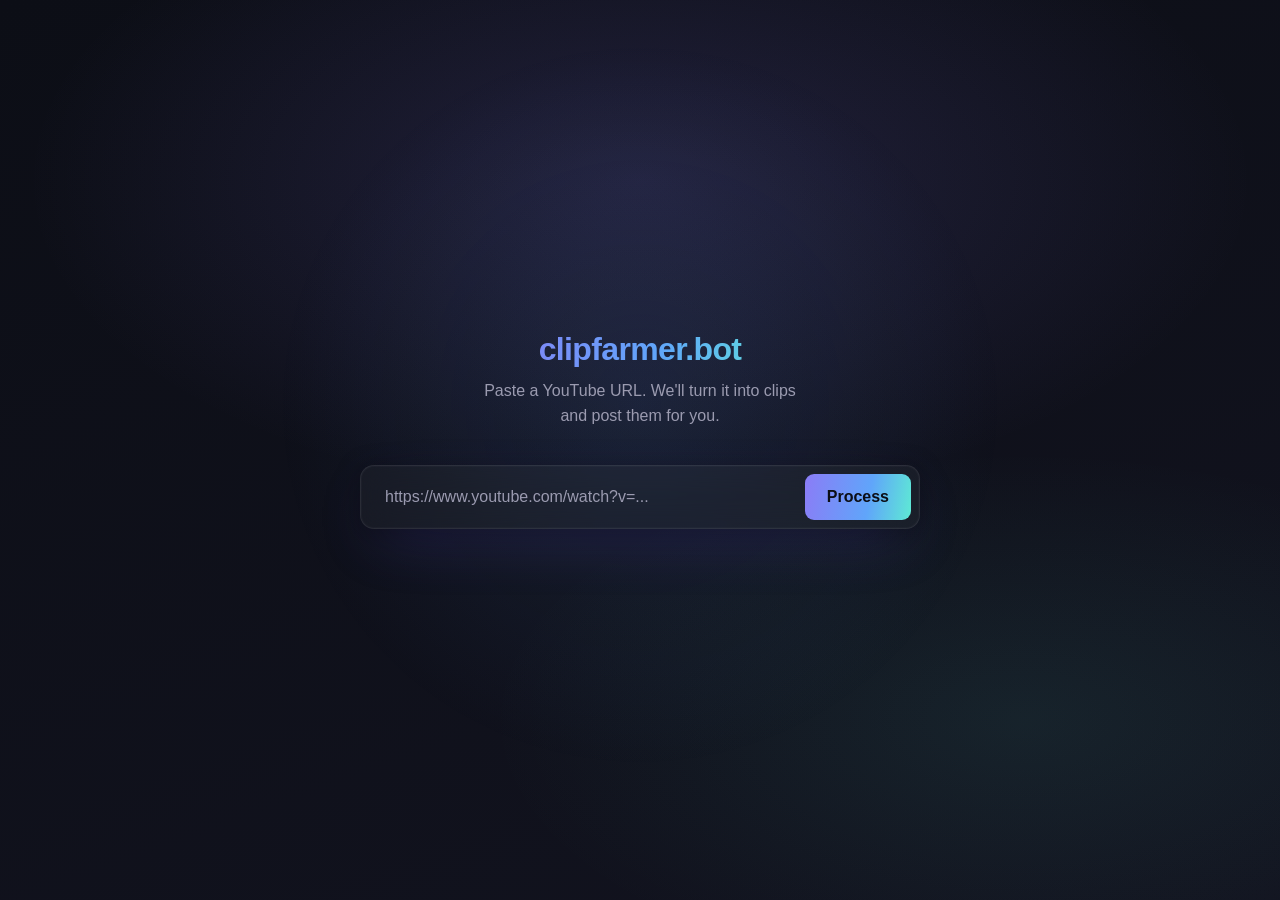
<file: clipfarmer/interfaces/web/index.html>
<!doctype html>
<html lang="en">
<head>
  <meta charset="utf-8" />
  <meta name="viewport" content="width=device-width, initial-scale=1" />
  <title>clipfarmer.bot — Submit a video</title>
  <link rel="stylesheet" href="style.css" />
</head>
<body>
  <div class="ambient-glow" aria-hidden="true"></div>

  <main class="command-bar">
    <div class="brand">
      <h1>clipfarmer.bot</h1>
      <p class="subtitle">Paste a YouTube URL. We'll turn it into clips and post them for you.</p>
    </div>

    <form id="job-form" class="command-form" novalidate>
      <label for="url" class="visually-hidden">YouTube URL</label>
      <div class="input-row">
        <input
          id="url"
          name="url"
          type="url"
          inputmode="url"
          placeholder="https://www.youtube.com/watch?v=..."
          autocomplete="off"
          required
        />
        <button id="submit-btn" type="submit">Process</button>
      </div>
    </form>

    <p id="message" class="message" role="status" aria-live="polite"></p>
  </main>

  <script src="app.js"></script>
</body>
</html>
</file>
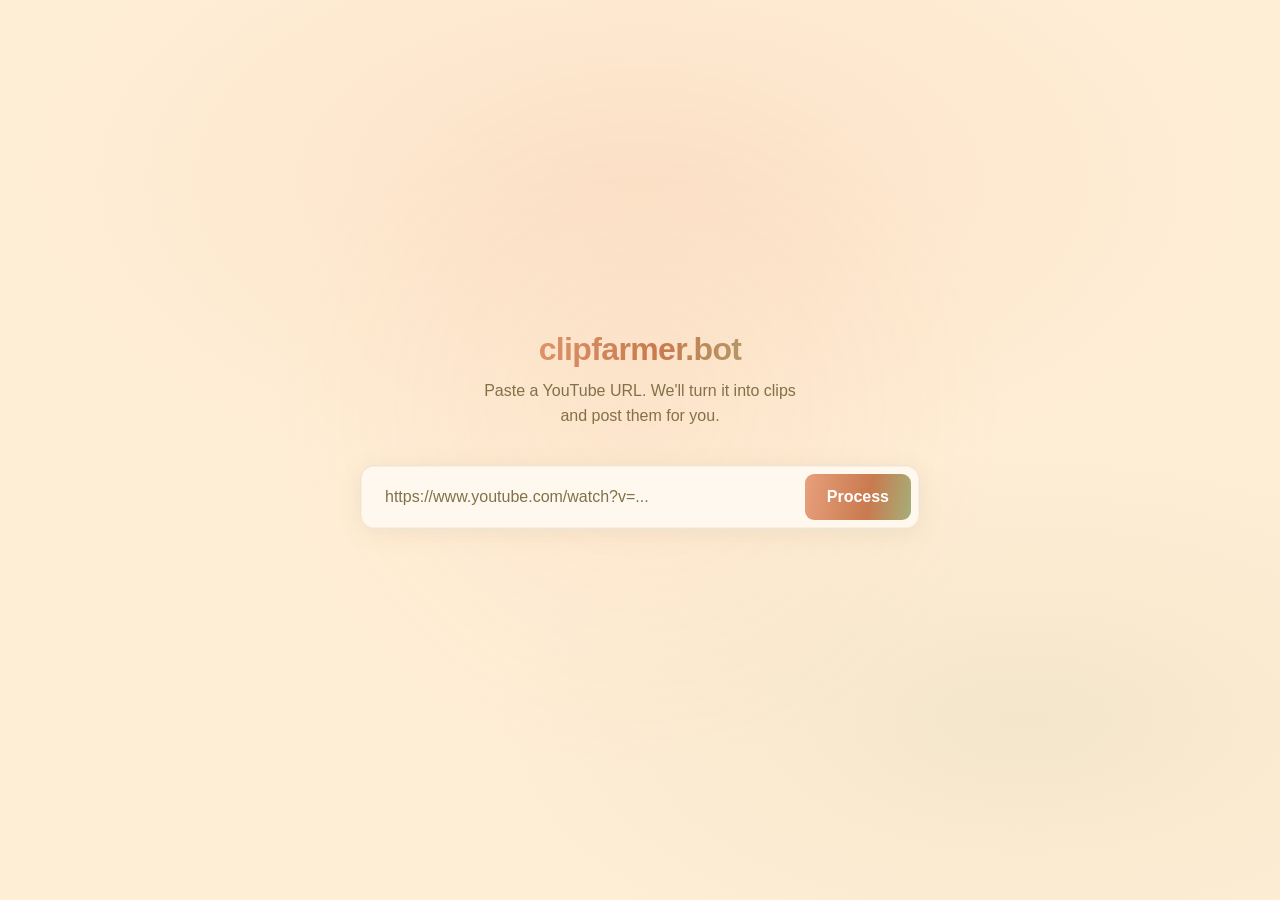
<file: datapipeline/interfaces/web/index.html>
<!doctype html>
<html lang="en">
<head>
  <meta charset="utf-8" />
  <meta name="viewport" content="width=device-width, initial-scale=1" />
  <title>clipfarmer.bot — Submit a video</title>
  <link rel="stylesheet" href="style.css" />
</head>
<body>
  <div class="ambient-glow" aria-hidden="true"></div>

  <main class="command-bar">
    <div class="brand">
      <h1>clipfarmer.bot</h1>
      <p class="subtitle">Paste a YouTube URL. We'll turn it into clips and post them for you.</p>
    </div>

    <form id="job-form" class="command-form" novalidate>
      <label for="url" class="visually-hidden">YouTube URL</label>
      <div class="input-row">
        <input
          id="url"
          name="url"
          type="url"
          inputmode="url"
          placeholder="https://www.youtube.com/watch?v=..."
          autocomplete="off"
          required
        />
        <button id="submit-btn" type="submit">Process</button>
      </div>
    </form>

    <p id="message" class="message" role="status" aria-live="polite"></p>
    <div id="progress-wrapper" hidden style="width:100%">
      <div class="progress-container">
        <div id="progress-bar" class="progress-bar"></div>
      </div>
      <p id="status-label" class="status-label"></p>
    </div>
    <a id="result-link" class="result-link" href="#" hidden>View your clips →</a>
  </main>

  <script src="app.js"></script>
</body>
</html>
</file>
<file: clipfarmer/interfaces/web/style.css>
:root {
  --bg-deep: #0c0e16;
  --bg-mid: #12131f;
  --accent-violet: #8b7cf6;
  --accent-blue: #60a5fa;
  --accent-teal: #5eead4;
  --text: #e9e9f3;
  --text-muted: #9b9bb0;
  --border: rgba(255, 255, 255, 0.08);
  --border-focus: rgba(139, 124, 246, 0.55);
  --error: #f29696;
  --success: #8fd9b6;
  --radius: 14px;
}

* {
  box-sizing: border-box;
}

html,
body {
  height: 100%;
}

body {
  margin: 0;
  min-height: 100vh;
  display: flex;
  align-items: center;
  justify-content: center;
  padding: 24px;
  position: relative;
  overflow-x: hidden;
  background: radial-gradient(
      ellipse 80% 60% at 50% 20%,
      rgba(139, 124, 246, 0.16),
      transparent 60%
    ),
    radial-gradient(
      ellipse 70% 50% at 80% 80%,
      rgba(94, 234, 212, 0.08),
      transparent 60%
    ),
    linear-gradient(160deg, var(--bg-deep) 0%, var(--bg-mid) 100%);
  color: var(--text);
  font-family: -apple-system, BlinkMacSystemFont, "Segoe UI", Roboto, Helvetica,
    Arial, sans-serif;
}

.ambient-glow {
  position: fixed;
  inset: 0;
  pointer-events: none;
  z-index: 0;
  background: radial-gradient(
    circle at 50% 45%,
    rgba(96, 165, 250, 0.1),
    transparent 45%
  );
}

.command-bar {
  position: relative;
  z-index: 1;
  width: 100%;
  max-width: 560px;
  display: flex;
  flex-direction: column;
  align-items: center;
  text-align: center;
}

.brand {
  margin-bottom: 36px;
}

h1 {
  margin: 0 0 10px;
  font-size: 2rem;
  font-weight: 700;
  letter-spacing: -0.02em;
  background: linear-gradient(
    100deg,
    var(--accent-violet),
    var(--accent-blue) 55%,
    var(--accent-teal)
  );
  -webkit-background-clip: text;
  background-clip: text;
  color: transparent;
}

.subtitle {
  margin: 0;
  color: var(--text-muted);
  font-size: 1rem;
  line-height: 1.6;
  max-width: 38ch;
  margin-inline: auto;
}

.command-form {
  width: 100%;
}

.visually-hidden {
  position: absolute;
  width: 1px;
  height: 1px;
  overflow: hidden;
  clip: rect(0, 0, 0, 0);
  white-space: nowrap;
}

.input-row {
  display: flex;
  align-items: center;
  gap: 8px;
  width: 100%;
  padding: 8px;
  background: rgba(255, 255, 255, 0.035);
  border: 1px solid var(--border);
  border-radius: var(--radius);
  box-shadow: 0 0 0 1px rgba(255, 255, 255, 0.02) inset,
    0 20px 60px -20px rgba(91, 71, 220, 0.35), 0 4px 24px rgba(0, 0, 0, 0.35);
  backdrop-filter: blur(16px);
  transition: border-color 0.2s ease, box-shadow 0.2s ease;
}

.input-row:focus-within {
  border-color: var(--border-focus);
  box-shadow: 0 0 0 1px rgba(255, 255, 255, 0.04) inset,
    0 0 0 3px rgba(139, 124, 246, 0.18),
    0 24px 70px -20px rgba(91, 71, 220, 0.45), 0 4px 24px rgba(0, 0, 0, 0.35);
}

input[type="url"] {
  flex: 1;
  min-width: 0;
  padding: 14px 16px;
  font-size: 1rem;
  border: none;
  border-radius: 9px;
  background: transparent;
  color: var(--text);
  caret-color: var(--accent-blue);
}

input[type="url"]::placeholder {
  color: var(--text-muted);
}

input[type="url"]:focus {
  outline: none;
}

input[type="url"]:invalid:not(:placeholder-shown) {
  color: var(--error);
}

button {
  flex-shrink: 0;
  padding: 14px 22px;
  font-size: 1rem;
  font-weight: 600;
  color: #0c0e16;
  background: linear-gradient(
    100deg,
    var(--accent-violet),
    var(--accent-blue) 60%,
    var(--accent-teal)
  );
  border: none;
  border-radius: 9px;
  cursor: pointer;
  transition: filter 0.15s ease, transform 0.05s ease, opacity 0.15s ease;
}

button:hover:not(:disabled) {
  filter: brightness(1.08);
}

button:active:not(:disabled) {
  transform: scale(0.98);
}

button:disabled {
  opacity: 0.55;
  cursor: not-allowed;
  filter: none;
}

button:focus-visible,
input:focus-visible {
  outline: 2px solid var(--accent-blue);
  outline-offset: 2px;
}

.message {
  min-height: 1.4em;
  margin: 20px 0 0;
  font-size: 0.92rem;
  line-height: 1.5;
}

.message.error {
  color: var(--error);
}

.message.success {
  color: var(--success);
}

@media (max-width: 560px) {
  .input-row {
    flex-direction: column;
    align-items: stretch;
  }

  button {
    width: 100%;
  }
}

@media (max-width: 400px) {
  .brand {
    margin-bottom: 28px;
  }

  h1 {
    font-size: 1.6rem;
  }
}
</file>
<file: datapipeline/interfaces/web/style.css>
:root {
  --bg:              #ffeed6;
  --bg-surface:      #fff8f0;
  --accent-primary:  #e8a07c;
  --accent-secondary:#c97a4e;
  --accent-tertiary: #a5af79;
  --text:            #3d2416;
  --text-muted:      #827148;
  --border:          rgba(130, 113, 72, 0.15);
  --border-focus:    rgba(232, 160, 124, 0.55);
  --error:           #c0392b;
  --success:         #4a7c59;
  --radius:          14px;
}

* {
  box-sizing: border-box;
}

[hidden] {
  display: none !important;
}

html,
body {
  height: 100%;
}

body {
  margin: 0;
  min-height: 100vh;
  display: flex;
  align-items: center;
  justify-content: center;
  padding: 24px;
  position: relative;
  overflow-x: hidden;
  background: radial-gradient(
      ellipse 80% 60% at 50% 20%,
      rgba(232, 160, 124, 0.15),
      transparent 60%
    ),
    radial-gradient(
      ellipse 70% 50% at 80% 80%,
      rgba(165, 175, 121, 0.12),
      transparent 60%
    ),
    var(--bg);
  color: var(--text);
  font-family: -apple-system, BlinkMacSystemFont, "Segoe UI", Roboto, Helvetica,
    Arial, sans-serif;
}

.ambient-glow {
  position: fixed;
  inset: 0;
  pointer-events: none;
  z-index: 0;
  background: radial-gradient(
    circle at 50% 45%,
    rgba(232, 160, 124, 0.08),
    transparent 45%
  );
}

.command-bar {
  position: relative;
  z-index: 1;
  width: 100%;
  max-width: 560px;
  display: flex;
  flex-direction: column;
  align-items: center;
  text-align: center;
}

.brand {
  margin-bottom: 36px;
}

h1 {
  margin: 0 0 10px;
  font-size: 2rem;
  font-weight: 700;
  letter-spacing: -0.02em;
  background: linear-gradient(
    100deg,
    var(--accent-primary),
    var(--accent-secondary) 55%,
    var(--accent-tertiary)
  );
  -webkit-background-clip: text;
  background-clip: text;
  color: transparent;
}

.subtitle {
  margin: 0;
  color: var(--text-muted);
  font-size: 1rem;
  line-height: 1.6;
  max-width: 38ch;
  margin-inline: auto;
}

.command-form {
  width: 100%;
}

.visually-hidden {
  position: absolute;
  width: 1px;
  height: 1px;
  overflow: hidden;
  clip: rect(0, 0, 0, 0);
  white-space: nowrap;
}

.input-row {
  display: flex;
  align-items: center;
  gap: 8px;
  width: 100%;
  padding: 8px;
  background: rgba(255, 248, 240, 0.97);
  border: 1px solid var(--border);
  border-radius: var(--radius);
  box-shadow: 0 0 0 1px rgba(255, 238, 214, 0.9) inset,
    0 4px 24px rgba(130, 113, 72, 0.10);
  backdrop-filter: blur(16px);
  transition: border-color 0.2s ease, box-shadow 0.2s ease;
}

.input-row:focus-within {
  border-color: var(--border-focus);
  box-shadow: 0 0 0 1px rgba(255, 248, 240, 0.9) inset,
    0 0 0 3px rgba(232, 160, 124, 0.18),
    0 4px 24px rgba(130, 113, 72, 0.10);
}

input[type="url"] {
  flex: 1;
  min-width: 0;
  padding: 14px 16px;
  font-size: 1rem;
  border: none;
  border-radius: 9px;
  background: transparent;
  color: var(--text);
  caret-color: var(--accent-primary);
}

input[type="url"]::placeholder {
  color: var(--text-muted);
}

input[type="url"]:focus {
  outline: none;
}

input[type="url"]:invalid:not(:placeholder-shown) {
  color: var(--error);
}

button {
  flex-shrink: 0;
  padding: 14px 22px;
  font-size: 1rem;
  font-weight: 600;
  color: #fff;
  background: linear-gradient(
    100deg,
    var(--accent-primary),
    var(--accent-secondary) 60%,
    var(--accent-tertiary)
  );
  border: none;
  border-radius: 9px;
  cursor: pointer;
  transition: filter 0.15s ease, transform 0.05s ease, opacity 0.15s ease;
}

button:hover:not(:disabled) {
  filter: brightness(1.08);
}

button:active:not(:disabled) {
  transform: scale(0.98);
}

button:disabled {
  opacity: 0.55;
  cursor: not-allowed;
  filter: none;
}

button:focus-visible,
input:focus-visible {
  outline: 2px solid var(--accent-primary);
  outline-offset: 2px;
}

.message {
  min-height: 1.4em;
  margin: 20px 0 0;
  font-size: 0.92rem;
  line-height: 1.5;
}

.message.error {
  color: var(--error);
}

.message.success {
  color: var(--success);
}

@media (max-width: 560px) {
  .input-row {
    flex-direction: column;
    align-items: stretch;
  }

  button {
    width: 100%;
  }
}

@media (max-width: 400px) {
  .brand {
    margin-bottom: 28px;
  }

  h1 {
    font-size: 1.6rem;
  }
}

/* Progress bar */
.progress-container {
  width: 100%;
  height: 6px;
  background: rgba(0, 0, 0, 0.08);
  border-radius: 3px;
  margin-top: 20px;
  overflow: hidden;
}

.progress-bar {
  height: 100%;
  width: 0%;
  border-radius: 3px;
  background: linear-gradient(90deg, var(--accent-primary), var(--accent-secondary));
  transition: width 0.5s ease;
}

.status-label {
  margin: 8px 0 0;
  font-size: 0.85rem;
  color: var(--text-muted);
  min-height: 1.2em;
}

.result-link {
  display: inline-block;
  margin-top: 20px;
  padding: 12px 24px;
  background: linear-gradient(100deg, var(--accent-primary), var(--accent-secondary));
  color: #fff;
  text-decoration: none;
  border-radius: var(--radius);
  font-weight: 600;
  font-size: 0.95rem;
  transition: filter 0.15s ease, transform 0.05s ease;
}

.result-link:hover {
  filter: brightness(1.08);
}

.result-link:active {
  transform: scale(0.98);
}

/* Results page */
.results-page {
  position: relative;
  z-index: 1;
  width: 100%;
  max-width: 620px;
  padding: 0 8px;
}

.back-link {
  display: inline-block;
  margin-bottom: 28px;
  color: var(--accent-primary);
  text-decoration: none;
  font-size: 0.92rem;
  font-weight: 500;
}

.back-link:hover {
  text-decoration: underline;
}

.video-card {
  background: var(--bg-surface);
  border: 1px solid var(--border);
  border-radius: var(--radius);
  overflow: hidden;
  box-shadow: 0 4px 24px rgba(0,0,0,0.07);
  margin-bottom: 24px;
  padding: 20px;
}

.video-title {
  margin: 0 0 6px;
  font-size: 1.1rem;
  font-weight: 600;
  color: var(--text);
}

.clip-count {
  margin: 0 0 16px;
  font-size: 0.9rem;
  color: var(--text-muted);
}

.video-player {
  width: 100%;
  display: block;
  border-radius: 8px;
  background: #000;
  max-height: 480px;
}

.download-link {
  display: inline-block;
  margin-top: 14px;
  padding: 9px 18px;
  background: linear-gradient(100deg, var(--accent-primary), var(--accent-secondary));
  color: #fff;
  text-decoration: none;
  border-radius: 8px;
  font-size: 0.88rem;
  font-weight: 600;
  transition: filter 0.15s ease;
}

.download-link:hover {
  filter: brightness(1.08);
}

.job-error {
  color: var(--error);
  font-size: 0.92rem;
  margin-top: 12px;
}
</file>
